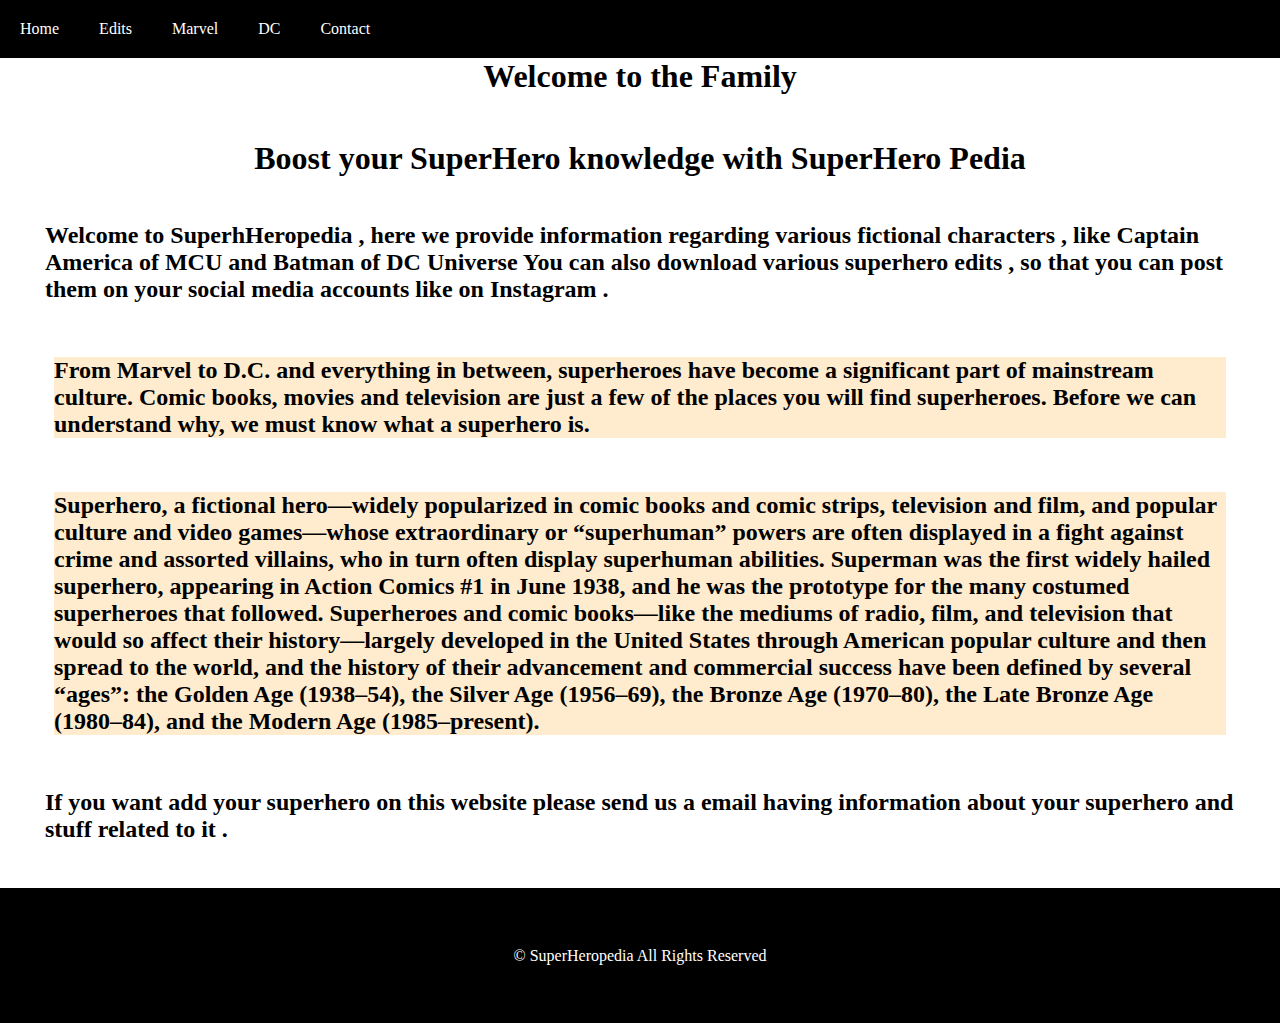
<file: about.html>
<!DOCTYPE html>
<html lang="en">
<head>
    <meta charset="UTF-8">
    <meta http-equiv="X-UA-Compatible" content="IE=edge">
    <meta name="viewport" content="width=device-width, initial-scale=1.0">
    <title>About Us</title>
    <link rel="stylesheet" href="style.css">
    <link rel="stylesheet" href="batman.css">
    <link rel="icon" type="image/x-icon" href="about2.jpg">
</head>
<body>
    <div>
        <ul class="nav">
          <li><a href="index.html">Home</a>
            <!-- <div class="submenu">
                    <ul class="inner">
                      <a href="#"><li>Superman</li></a>
                      <a href="#"><li>Batman</li></a>
                      <a href="#"><li>Wonder Woman</li></a>
                    </ul>
                  </div> -->
          </li>
          <li>Edits <ul class="dropdown">
            <a href="Marveledits.html"><li>Marvel</li></a>
            <a href="dc.html"><li>DC</li></a>
          </ul>
          </li>
          <a href="marvel.html"><li>Marvel</li></a>
          <a href="dc.html"><li>DC</li></a>
          <a href="contact.html"><li>Contact</li></a>
        </ul>
    </div>
    <h1>Welcome to the Family</h1>
    <div class="about">
        <h1 class="about1">Boost your SuperHero knowledge  with SuperHero Pedia</h>
        <h2 class="about1">Welcome to SuperhHeropedia , here we provide information regarding various fictional characters , like Captain America of MCU and Batman of DC Universe You can also download various superhero edits , so that you can post them on your social media accounts like on Instagram .</h2>
        
        <h2 class="about2">From Marvel to D.C. and everything in between, superheroes have become a significant part of mainstream culture. Comic books, movies and television are just a few of the places you will find superheroes. Before we can understand why, we must know what a superhero is.</h3>
        <h2 class="about2">Superhero, a fictional hero—widely popularized in comic books and comic strips, television and film, and popular culture and video games—whose extraordinary or “superhuman” powers are often displayed in a fight against crime and assorted villains, who in turn often display superhuman abilities. Superman was the first widely hailed superhero, appearing in Action Comics #1 in June 1938, and he was the prototype for the many costumed superheroes that followed. Superheroes and comic books—like the mediums of radio, film, and television that would so affect their history—largely developed in the United States through American popular culture and then spread to the world, and the history of their advancement and commercial success have been defined by several “ages”: the Golden Age (1938–54), the Silver Age (1956–69), the Bronze Age (1970–80), the Late Bronze Age (1980–84), and the Modern Age (1985–present).</h2>
        <h2 class="about1">If you want add your superhero on this website please send us a email having information about your superhero and stuff related to it .</h2>
       
    </div>

    <footer>
        &copy          SuperHeropedia                 All            Rights            Reserved
    </footer>
    
    
</body>
</html>
</file>
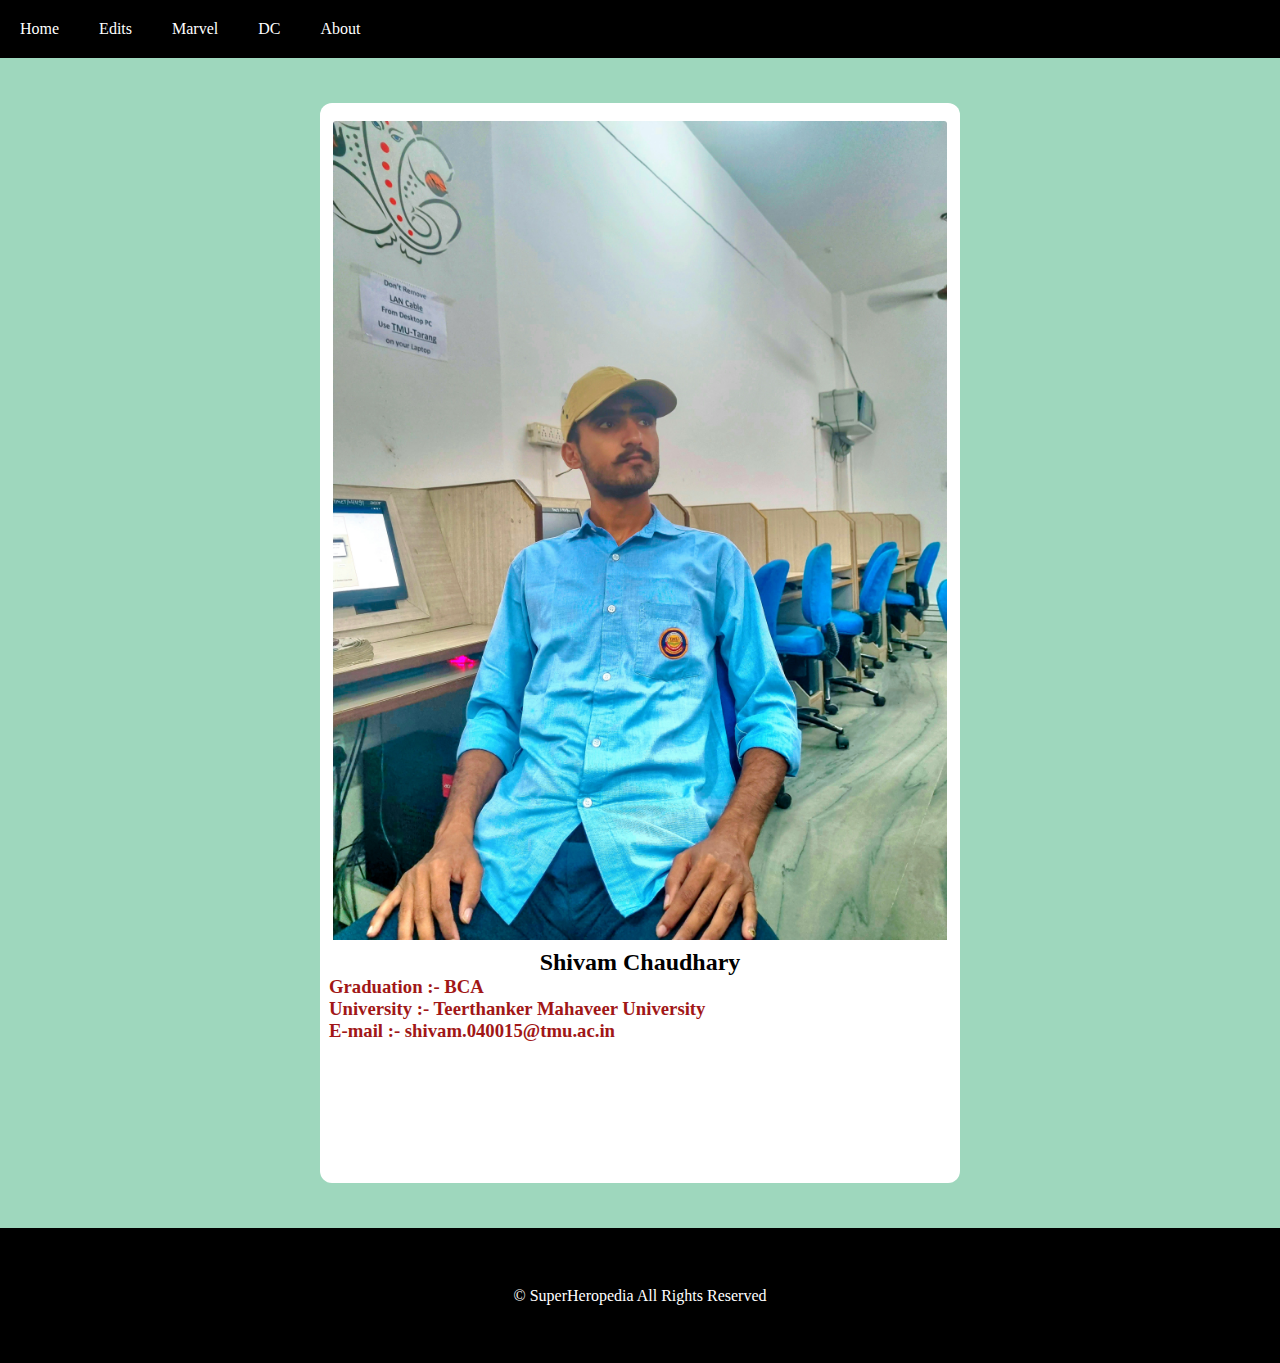
<file: contact.html>
<!DOCTYPE html>
<html lang="en">
<head>
    <meta charset="UTF-8">
    <meta http-equiv="X-UA-Compatible" content="IE=edge">
    <meta name="viewport" content="width=device-width, initial-scale=1.0">
    <title>Contact Us</title>
    <link rel="stylesheet" href="style.css">
    <link rel="stylesheet" href="contact.css">
    <link rel="icon" type="image/x-icon" href="bgm.jpg">
</head>
<body>
    <div>
        <ul class="nav">
          <li><a href="index.html">Home</a> </li>
          <li>Edits <ul class="dropdown">
            <a href="Marveledits.html"><li>Marvel</li></a>
            <a href="index1.html"><li>DC</li></a>
          </ul>
          </li>
          <a href="marvel.html"><li>Marvel</li></a>
          <a href="dc.html"><li>DC</li></a>
          <a href="about.html"><li>About</li></a>
        </ul>
      </div>
      <div class="about">
          <div class="Card">
              <div class="context">
                  <img class="context" src="20230818_104456_remastered.jpg" alt="Creator">
                  <h2>Shivam Chaudhary</h2>
                  <h3>Graduation :- BCA</h3>
                  <h3>University :- Teerthanker Mahaveer University</h3>
                  <h3>E-mail :- shivam.040015@tmu.ac.in</h3>
              </div>
          </div>
      </div>
      <footer>
        &copy          SuperHeropedia                 All            Rights            Reserved
      </footer>
</body>
</html>
</file>
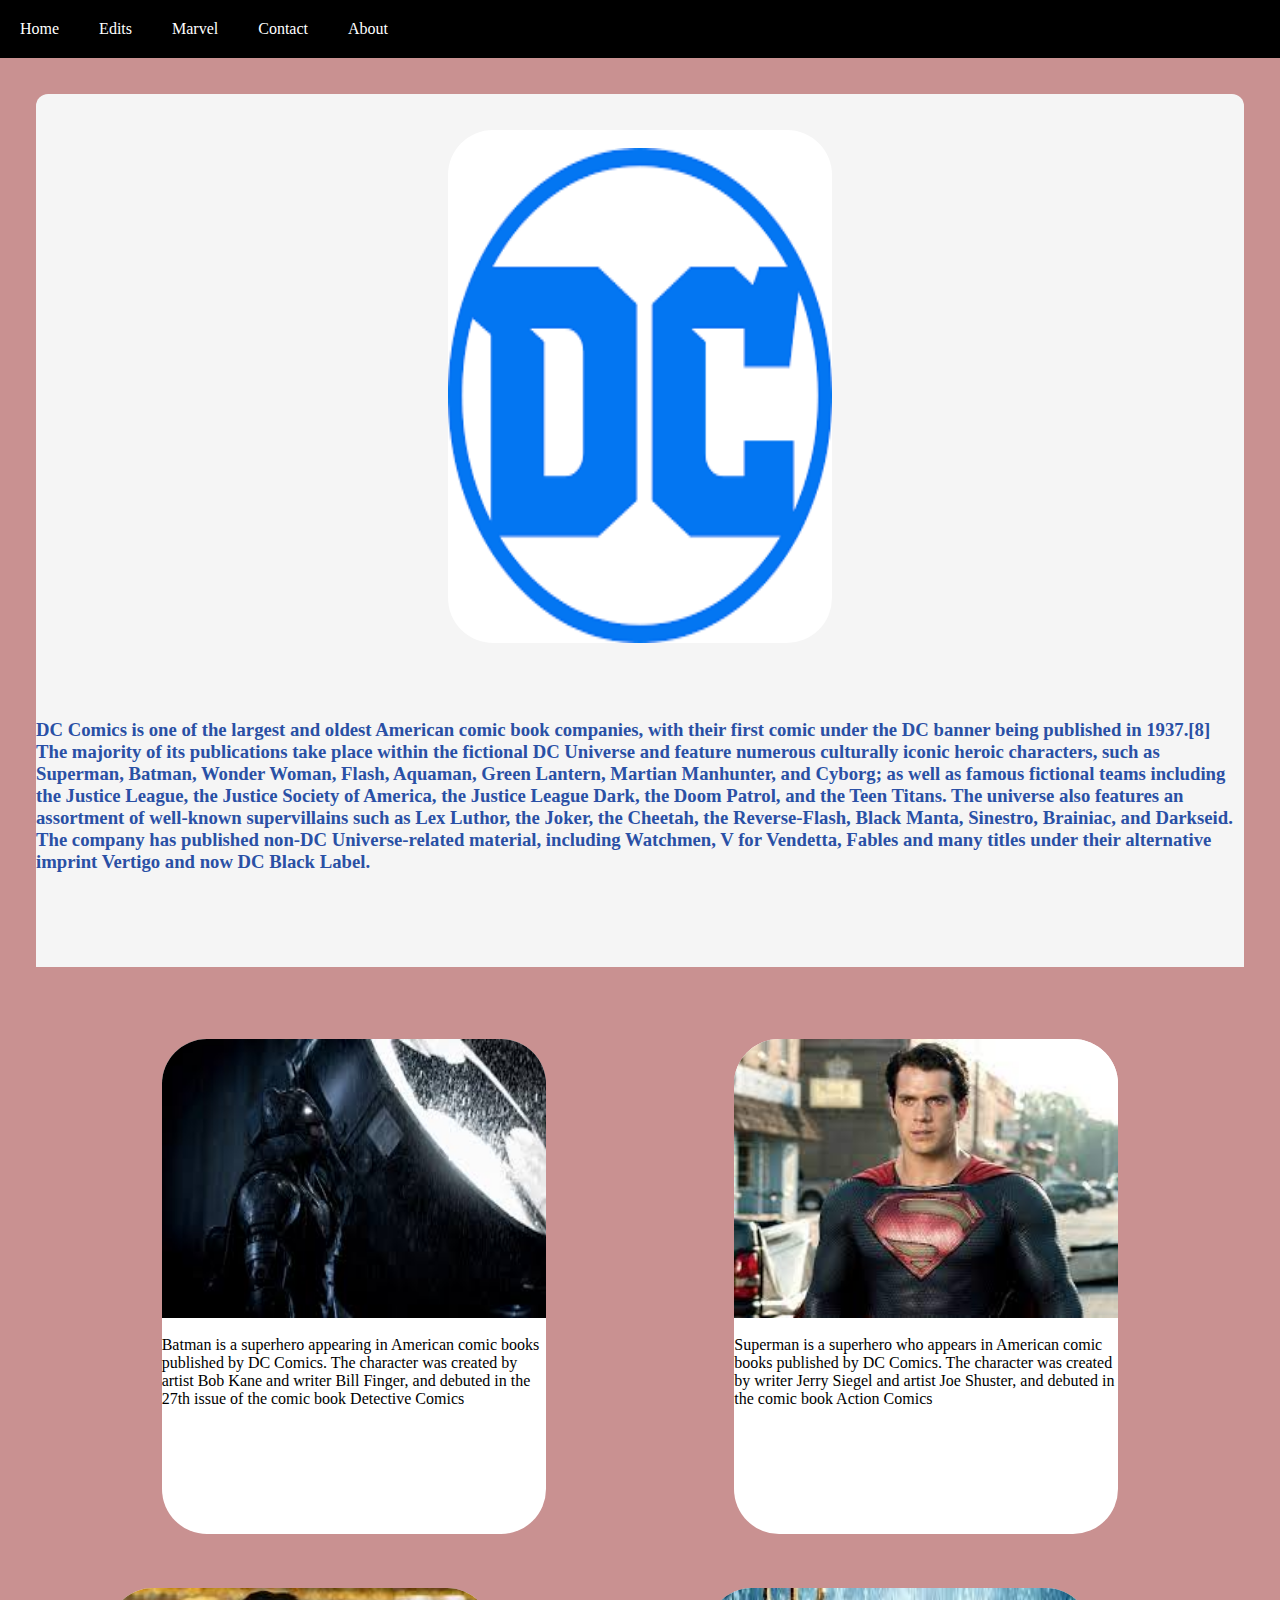
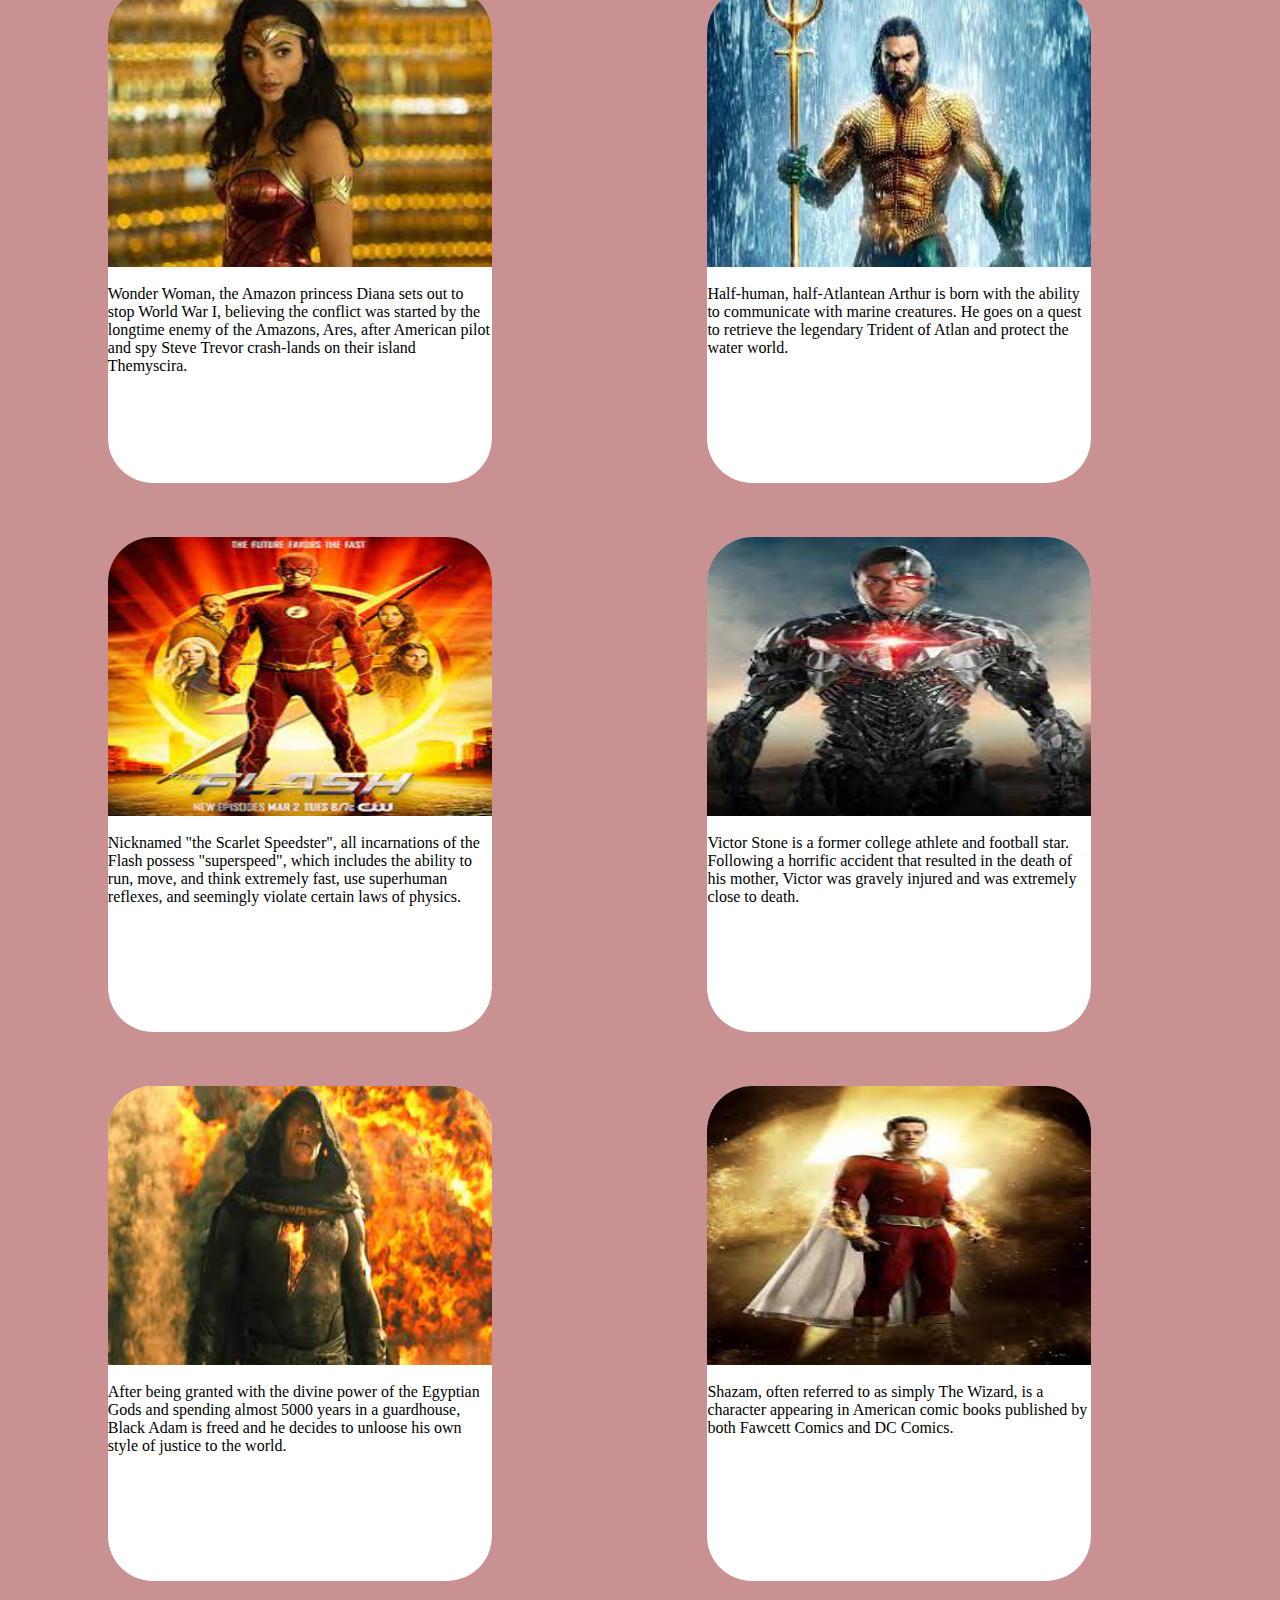
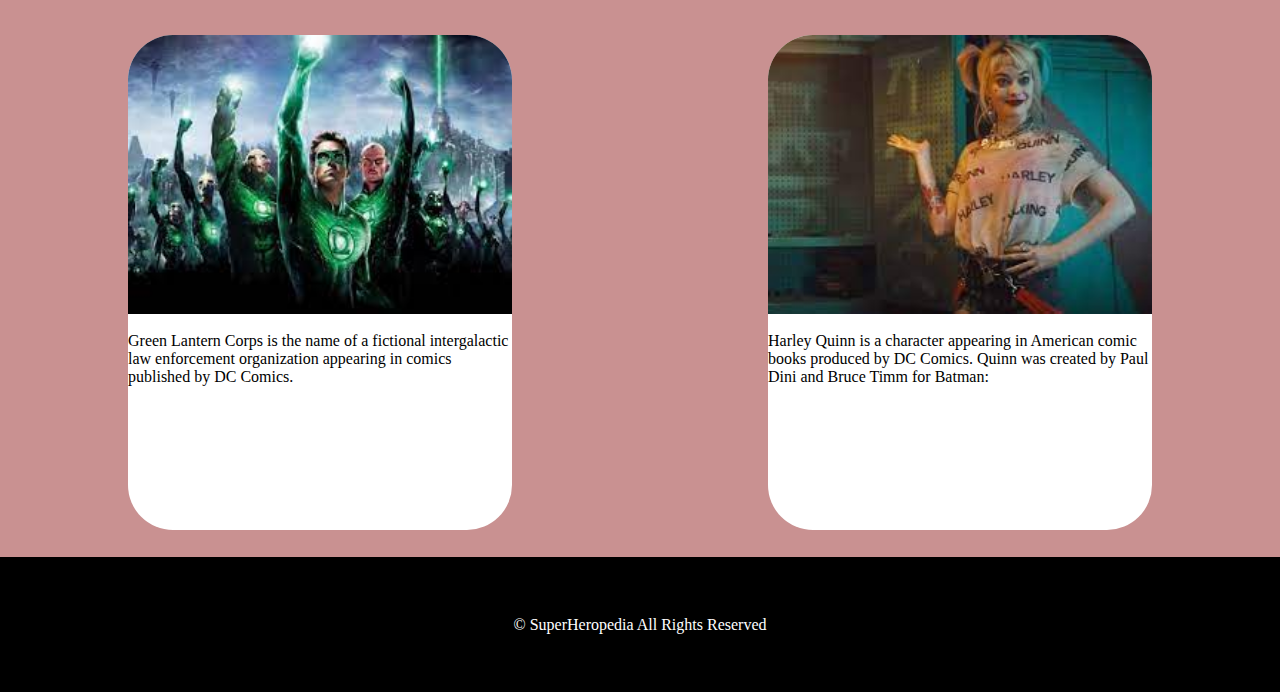
<file: dc.html>
<!DOCTYPE html>
<html lang="en">

<head>
  <meta charset="UTF-8">
  <meta http-equiv="X-UA-Compatible" content="IE=edge">
  <meta name="viewport" content="width=device-width, initial-scale=1.0">
  <title>DC Universe</title>
  <link rel="stylesheet" href="style.css">
  <link rel="stylesheet" href="batman.css">
  <link rel="icon" type="image/x-icon" href="dc1.png">
  
</head>

<body>
  <div class="Main">
    <div>
      <ul class="nav">
        <li><a href="index.html">Home</a>
          <!-- <div class="submenu">
                  <ul class="inner">
                    <a href="#"><li>Superman</li></a>
                    <a href="#"><li>Batman</li></a>
                    <a href="#"><li>Wonder Woman</li></a>
                  </ul>
                </div> -->
        </li>
        <li>Edits <ul class="dropdown">
          <a href="Marveledits.html"><li>Marvel</li></a>
          <a href="index1.html"><li>DC</li></a>
        </ul>
        </li>
        <a href="marvel.html"><li>Marvel</li></a>
        <a href="contact.html"><li>Contact</li></a>
        <a href="about.html"><li>About</li></a>
      </ul>
      <div>
      </div>
    </div>
    <a href="https://en.wikipedia.org/wiki/DC_Comics"><div class="dc">
      <div class="card1">
          <img src="dc1.png" alt="DC" class="card1">
        
      </div>
      <h3>DC Comics is one of the largest and oldest American comic book companies, with their first comic under the DC banner being published in 1937.[8] The majority of its publications take place within the fictional DC Universe and feature numerous culturally iconic heroic characters, such as Superman, Batman, Wonder Woman, Flash, Aquaman, Green Lantern, Martian Manhunter, and Cyborg; as well as famous fictional teams including the Justice League, the Justice Society of America, the Justice League Dark, the Doom Patrol, and the Teen Titans. The universe also features an assortment of well-known supervillains such as Lex Luthor, the Joker, the Cheetah, the Reverse-Flash, Black Manta, Sinestro, Brainiac, and Darkseid. The company has published non-DC Universe-related material, including Watchmen, V for Vendetta, Fables and many titles under their alternative imprint Vertigo and now DC Black Label.</h3>
    </div></a>
    <div class="main">
      <a href="https://en.wikipedia.org/wiki/Batman">
        <div class="wonder">
          <div class="content">
            <img src="batman2.jpg" alt="Batman" class="content"></a>
            Batman is a superhero appearing in American comic books published by DC Comics. The character was created
              by artist Bob Kane and writer Bill Finger, and debuted in the 27th issue of the comic book Detective Comics
            
          </div>
        </div>
      
      <a href="https://en.wikipedia.org/wiki/Superman_(DC_Extended_Universe)">
        <div class="wonder">
        <div class="content"><img src="superman2.jpg" alt="" class="content"></a>
          <p>Superman is a superhero who appears in American comic books published by DC Comics. The character was
            created by writer Jerry Siegel and artist Joe Shuster, and debuted in the comic book Action Comics</p>
        </div>
      </div>
      <a href="https://en.wikipedia.org/wiki/Wonder_Woman"><div class="wonder">
        <div class="content"><img src="ww3.jpg" alt="" class="content"></a>
          <p>Wonder Woman, the Amazon princess Diana sets out to stop World War I, believing the conflict was started by
            the longtime enemy of the Amazons, Ares, after American pilot and spy Steve Trevor crash-lands on their
            island Themyscira.</p>
        </div>
      </div>
      <a href="https://en.wikipedia.org/wiki/Aquaman_(film)">
      <div class="card">
        <div class="content"><img src="aquaman2.jpg" alt="" class="content"></a>
          <p> Half-human, half-Atlantean Arthur is born with the ability to communicate with marine creatures. He goes
            on a quest to retrieve the legendary Trident of Atlan and protect the water world.</p>
        </div>
      </div>
      <a href="https://en.wikipedia.org/wiki/The_Flash_(film)">
      <div class="wonder">
        <div class="content"><img src="flash2.jpg" alt="" class="content"></a>
          <p>Nicknamed "the Scarlet Speedster", all incarnations of the Flash possess "superspeed", which includes the
            ability to run, move, and think extremely fast, use superhuman reflexes, and seemingly violate certain laws
            of physics.</p>
        </div>
      </div>
      <a href="https://en.wikipedia.org/wiki/Cyborg_(DC_Comics)">
      <div class="card">
        <div class="content"><img src="cyborg1.jpg" alt="" class="content"></a>
          <p>Victor Stone is a former college athlete and football star. Following a horrific accident that resulted in
            the death of his mother, Victor was gravely injured and was extremely close to death.</p>
        </div>
      </div>
      <a href="https://en.wikipedia.org/wiki/Black_Adam ">
      <div class="card">
        <div class="content"><img src="adam2.jpg" alt="" class="content"></a>
          <p>After being granted with the divine power of the Egyptian Gods and spending almost 5000 years in a
            guardhouse, Black Adam is freed and he decides to unloose his own style of justice to the world.</p>
        </div>
      </div>
      <a href="https://en.wikipedia.org/wiki/Shazam_(wizard)">
      <div class="card">
        <div class="content"><img src="shazam1.jpg" alt="" class="content"></a>
          <p>Shazam, often referred to as simply The Wizard, is a character appearing in American comic books published
            by both Fawcett Comics and DC Comics.</p>
        </div>
      </div>
      <a href="https://en.wikipedia.org/wiki/Green_Lantern">
      <div class="card">
        <div class="content"><img src="green3.jpg" alt="" class="content"></a><p>Green Lantern Corps is the name of a fictional intergalactic law enforcement organization appearing in comics published by DC Comics. </p></div>
      </div>
      <a href="https://en.wikipedia.org/wiki/Harley_Quinn">
      <div class="card">
        <div class="content"><img src="harley1.jpg" alt="" class="content"></a><p>Harley Quinn is a character appearing in American comic books produced by DC Comics. Quinn was created by Paul Dini and Bruce Timm for Batman: </p></div>
      </div>
    </div>
    <footer>
      &copy          SuperHeropedia                 All            Rights            Reserved
    </footer>
   
</body>

</html>
</file>
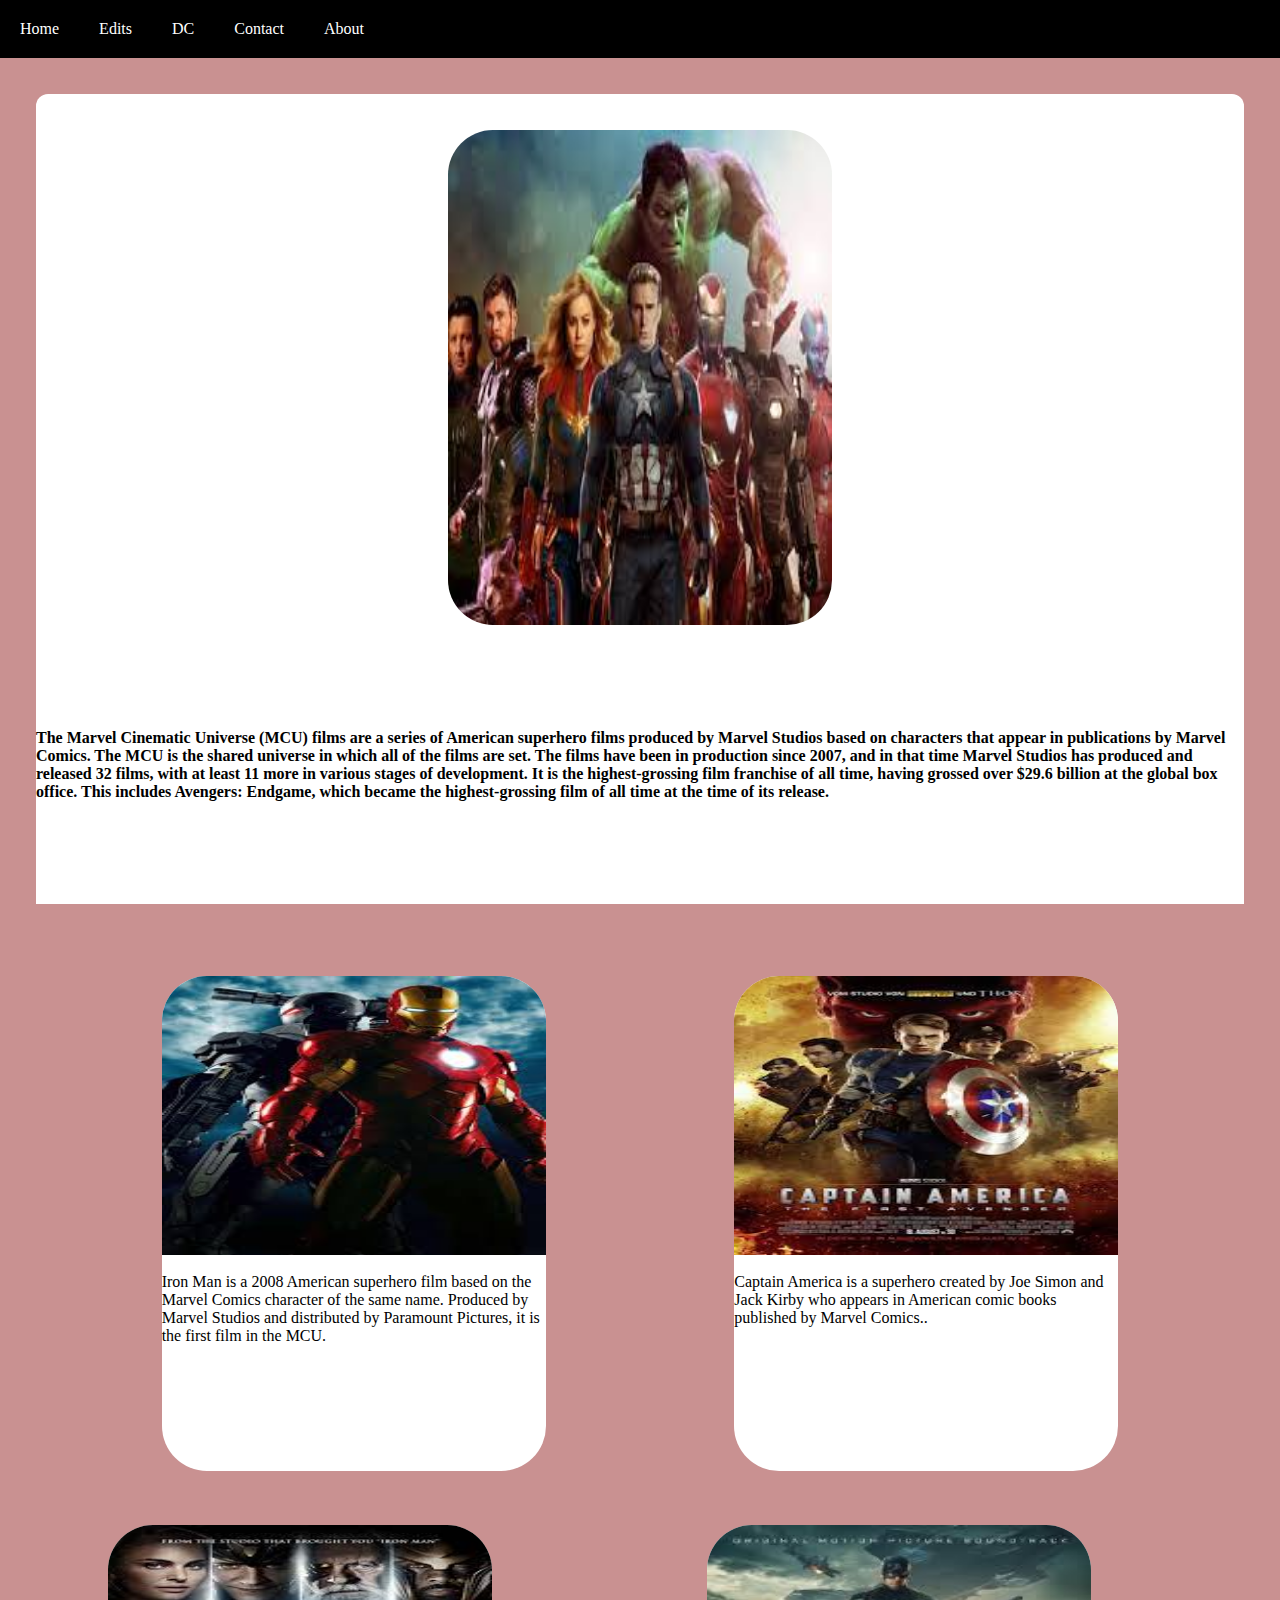
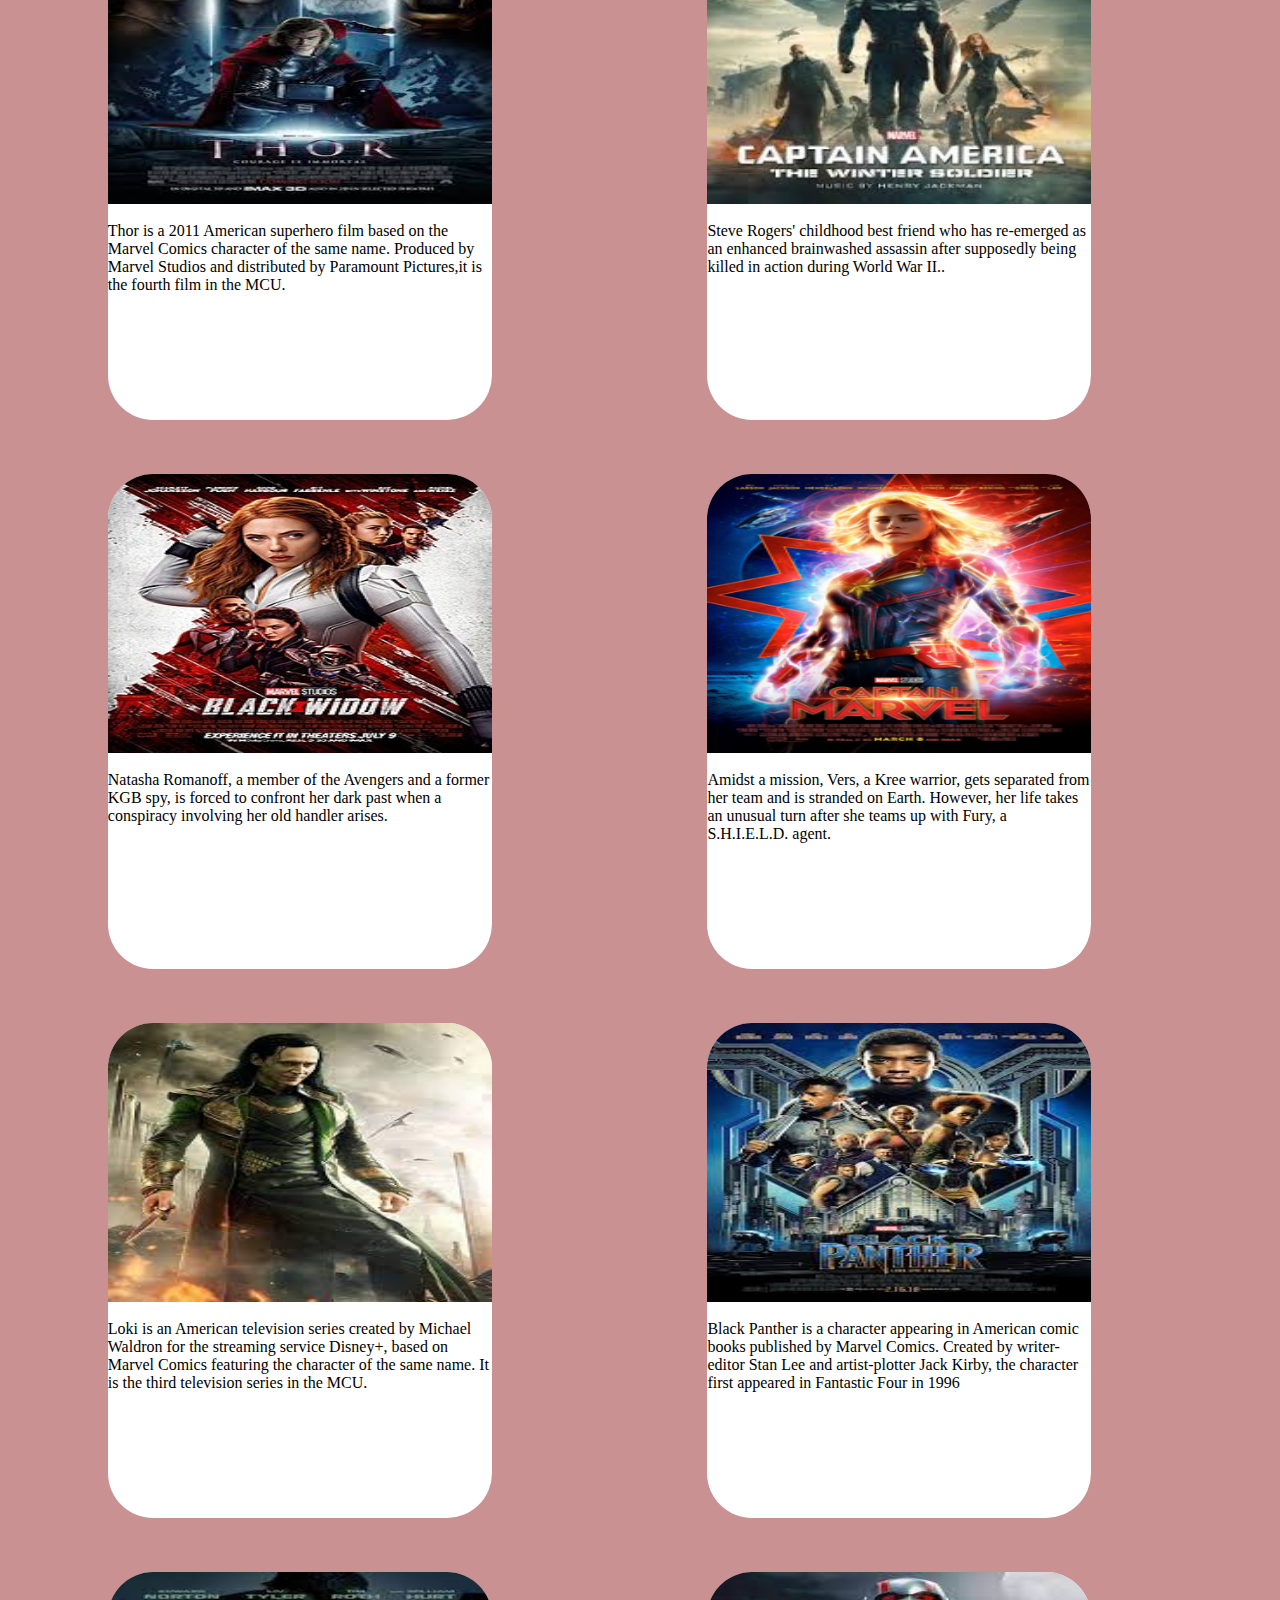
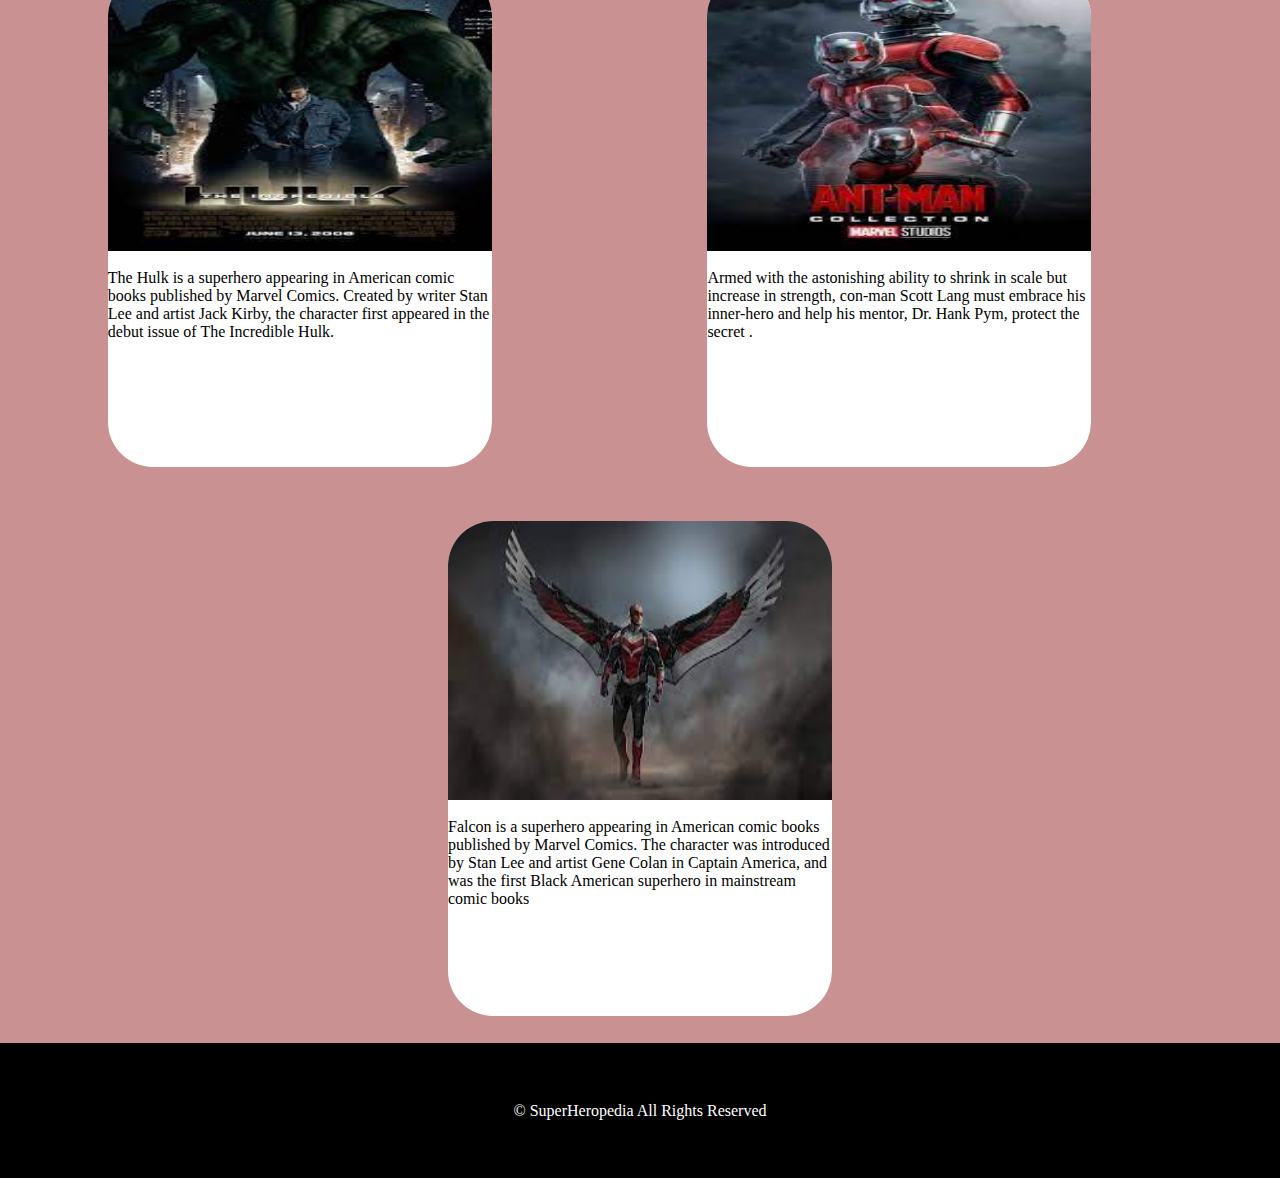
<file: marvel.html>
<!DOCTYPE html>
<html lang="en">
<head>
    <meta charset="UTF-8">
    <meta http-equiv="X-UA-Compatible" content="IE=edge">
    <meta name="viewport" content="width=device-width, initial-scale=1.0">
    <title>Marvel Universe</title>
    <link rel="stylesheet" href="style.css">
    <link rel="stylesheet" href="batman.css">
    <link rel="icon" type="image/x-icon" href="marvel.jpg">
</head>
<body>
   <div class="Main">
    <div>
      <ul class="nav">
          <li><a href="index.html">Home</a> 
            <!-- <div class="submenu">
              <ul class="inner">
                <a href="#"><li>Superman</li></a>
                <a href="#"><li>Batman</li></a>
                <a href="#"><li>Wonder Woman</li></a>
              </ul>
            </div> -->
          </li>
          <li>Edits <ul class="dropdown">
            <a href="Marveledits.html"><li>Marvel</li></a>
            <a href="index1.html"><li>DC</li></a>
          </ul>
          </li>
          <a href="dc.html"><li>DC</li></a>
          <a href="contact.html"><li>Contact</li></a>
          <a href="about.html"><li>About</li></a>
        </ul>
  </div>
  <a href="https://en.wikipedia.org/wiki/Marvel_Cinematic_Universe">
  <div class="marvel">
    <div class="card1">
      <img src="marvel3.jpg" alt="Marvel" class="img1"></a>
    </div>
    <p><b>
      The Marvel Cinematic Universe (MCU) films are a series of American superhero films produced by Marvel Studios based on characters that appear in publications by Marvel Comics. The MCU is the shared universe in which all of the films are set. The films have been in production since 2007, and in that time Marvel Studios has produced and released 32 films, with at least 11 more in various stages of development. It is the highest-grossing film franchise of all time, having grossed over $29.6 billion at the global box office. This includes Avengers: Endgame, which became the highest-grossing film of all time at the time of its release.
      </b>
    </p>
  </div>
  <div class="main">
    <a href="https://en.wikipedia.org/wiki/Iron_Man">
      <div class="wonder">
        <div class="content">
            <img class="content"  src="ironman.jpg" alt="Iron Man"></a>
            <p>Iron Man is a 2008 American superhero film based on the Marvel Comics character of the same name. Produced by Marvel Studios and distributed by Paramount Pictures, it is the first film in the MCU.</p>
        </div>
      </div>
      <a href="https://en.wikipedia.org/wiki/Captain_America:_The_First_Avenger">
      <div class="wonder">
        <div class="content">
            <img class="content" src="download.jpg" alt="abc"></a>
            <p>Captain America is a superhero created by Joe Simon and Jack Kirby who appears in American comic books published by Marvel Comics..</p>
        </div>
      </div>
      <a href="https://en.wikipedia.org/wiki/Thor">
      <div class="wonder">
        <div class="content">
            <img class="content" src="thor.jpg" alt="abc"></a>
            <p>Thor is a 2011 American superhero film based on the Marvel Comics character of the same name. Produced by Marvel Studios and distributed by Paramount Pictures,it is the fourth film in the  MCU. </p>
        </div>
      </div>
      <a href="https://en.wikipedia.org/wiki/Captain_America:_The_Winter_Soldier">
      <div class="wonder">
        <div class="content">
            <img class="content" src="wintersoldier.jpg" alt="abc"></a>
            <p>Steve Rogers' childhood best friend who has re-emerged as an enhanced brainwashed assassin after supposedly being killed in action during World War II..</p>
        </div>
      </div>
      <a href="https://en.wikipedia.org/wiki/Black_Widow_(2021_film)">
      <div class="wonder">
        <div class="content">
          <img src="blackwidow.jpg" alt="Black Widow" class="content"></a>
          <p>Natasha Romanoff, a member of the Avengers and a former KGB spy, is forced to confront her dark past when a conspiracy involving her old handler arises.</p>
        </div>
      </div>
      <a href="https://en.wikipedia.org/wiki/Captain_Marvel_(film)">
      <div class="wonder">
        <div class="content">
          <img src="captainmarvel.jpg" alt="Captain Marvel" class="content"></a>
          <p>Amidst a mission, Vers, a Kree warrior, gets separated from her team and is stranded on Earth. However, her life takes an unusual turn after she teams up with Fury, a S.H.I.E.L.D. agent.</p>
        </div>
      </div>
      <a href="https://en.wikipedia.org/wiki/Loki_(TV_series)">
      <div class="wonder">
        <div class="content">
          <img src="loki1.jpg" alt="Loki" class="content"></a>
          <p>Loki is an American television series created by Michael Waldron for the streaming service Disney+, based on Marvel Comics featuring the character of the same name. It is the third television series in the MCU.</p>
        </div>
      </div>
      <a href="https://en.wikipedia.org/wiki/Black_Panther_(film)">
      <div class="wonder">
        <div class="content">
          <img src="black2.jpg" alt="Black Panther" class="content"></a>
          <p>Black Panther is a character appearing in American comic books published by Marvel Comics. Created by writer-editor Stan Lee and artist-plotter Jack Kirby, the character first appeared in Fantastic Four in 1996</p>
        </div>
      </div>
      <a href="https://en.wikipedia.org/wiki/Hulk">
      <div class="wonder">
        <div class="content">
          <img src="hulk1.jpg" alt="Hulk" class="content"></a>
          <p>The Hulk is a superhero appearing in American comic books published by Marvel Comics. Created by writer Stan Lee and artist Jack Kirby, the character first appeared in the debut issue of The Incredible Hulk.</p>
        </div>
      </div>
      <a href="https://en.wikipedia.org/wiki/Ant-Man_(film)">
      <div class="wonder">
        <div class="content">
          <img src="antman2.jpg" alt="Ant Man" class="content"></a>
          <p>Armed with the astonishing ability to shrink in scale but increase in strength, con-man Scott Lang must embrace his inner-hero and help his mentor, Dr. Hank Pym, protect the secret .</p>
        </div>
      </div>
      <a href="https://en.wikipedia.org/wiki/Sam_Wilson_(Marvel_Cinematic_Universe)">
      <div class="wonder">
        <div class="content">
          <img src="falcon3.jpg" alt="Falcon" class="content"></a>
          <p>Falcon is a superhero appearing in American comic books published by Marvel Comics. The character was introduced by Stan Lee and artist Gene Colan in Captain America, and was the first Black American superhero in mainstream comic books</p>
        </div>
      </div>
    </div>
    </div>
    <footer>
      &copy          SuperHeropedia                 All            Rights            Reserved
    </footer>
   
   </div>
</body>
</html>
</file>
<file: style.css>
.Main{
  background-color:#c99191;
  
  width:100vw;
}
.about1{
  margin:5vh;
  justify-content: center;
}
.about2{
  margin: 6vh;
  background-color: blanchedalmond;
}
.heading{
  align-content: center;
}
.h2{
  background-color: blanchedalmond;
  border-radius: 12px;
  display:flex;
  align-items: center;
  justify-content: center;
  align-self: center;
  margin: 4vh;
  width:97vw;
  
}
h1{
  justify-content: center;
  display: flex;
}
.marvel{
  display: flex;
  flex-wrap: wrap;
  justify-content: center;
  margin:4vh;
  background-color:white;
  height:90vh;
  border-top-left-radius: 12px;
  border-top-right-radius: 12px;
  
}
.card1{
      display: flex;
      height:55vh;
      width:30vw;
      align-items: center;
      justify-content: center;
      background-color:white;
      /* border-radius: 5vh; */
      display: flex;
      margin-top:4vh;
      

}
.img1{
  display: flex;
  height:55vh;
  width:30vw;
  align-items: center;
  justify-content: center;
  background-color:white;
  border-radius: 5vh;
  
  

}
h3{
  width:100vw;
  font-weight: 600;
  color:rgb(161, 23, 23);
}


.nav{
    background-color: black;
    display: flex;
    /* text-decoration: none; */
    flex-wrap: wrap;
    width:100vw;
    
  }
   ul li{
    color: white;
    list-style: none;
    margin:15px;
    padding: 5px;
  }
  a{
    text-decoration: none;
    color: white;
  }
  .nav ul li a{
    text-decoration: none;
    color:white;
  }
  /* .submenu{
    display:none;
  }
  .nav ul li :hover .submenu{
    display:block;
    position: absolute;
    background: rgb(0,100,0);
    
  } */
  /* .nav ul li :hover .submenu ul {
    display: block;
  } */
  *{
    margin: 0px;
    padding: 0px;
    box-sizing: border-box;
  }
  .vedo{
    border: black 2px solid;
    display: flex;
    flex-wrap:wrap;
    flex-flow: wrap;
    justify-content: space-evenly;
    /* align-content: center; */
    /* flex-grow: calc(2); */

  }
  .man{
    border: black 2px solid;
    margin: 12px;
    height: 40vh;
    width: 40vw;
  }
  .container{
    width: 100vw;
    height: 100vh;
    display: flex;
    background-color: tan;
    justify-content: center;
    align-items: center;
  }
  .box{
      width:60%;
      height:90%;
      background-color: white;
      border-radius: 20px;
      display: flex;
      flex-direction: column;
      align-items: center;
      gap: 25px;
  }
  .box video{
    height:35vh;
    width: 59vw;

  }

  .med{
      display: flex;
      flex-wrap: wrap;
      justify-content: space-evenly;
      gap: 22px;
      margin-top: 45px;
      background-color: aquamarine;
      margin-bottom: 3vw;;
  }
  ul li{
    display:inline-block;
    position: relative;
  }
  ul li ul.dropdown li{
    display: block;
  }
  ul li ul.dropdown{
      width: 8vw;
      background:red;
      position:absolute;
      z-index: 999;
      display: none;
  }
  ul li a:hover{
      background: #112c66;
  }
  ul li:hover ul.dropdown{
      display: block;
  }
@media (max-width:800px) {
    ul li{
        display:inline-block;
        position: relative;
      }
      ul li ul.dropdown li{
        display: block;
      }
      ul li ul.dropdown{
          width: 22vw;
          background:red;
          position:absolute;
          z-index: 999;
          display: none;
      }
      ul li a:hover{
          background: #112c66;
      }
      ul li:hover ul.dropdown{
          display: block;
      }
}
  /* @media (max-width:1200px) {
    .container{
      display: flex;
      flex-wrap: wrap;
      flex-direction: column;
    }
   
    
  } */
  @media (min-width:800px) {
    /* .main{
      display: flex;
      flex-direction: row;
      flex-wrap: wrap;
    } */
   
        .box{
          background-color: blueviolet;
          gap:10px;
          width:25%;
          height: 45%;
          /* flex-direction: column; */
          /* align-items: center; */
        }        
        .box video{
          height: 80%;
          width: 98%;
          
        }
  }   
  @media (max-width:800px) {
    .box{
      height: 55%;
    }
    .heading{
      align-content: center;
      width:100vw;
    }
    h2{
      background-color: blanchedalmond;
      border-radius: 12px;
      display:flex;
      align-items: center;
      justify-content: center;
      align-self: center;
      margin: 4vh;
      
    }
    .container{
    width: 100vw;
    height: 90vh;
    display: flex;
    background-color: aquamarine;
    justify-content: center;
    align-items: center;
  }
  .box{
      width:60%;
  
      background-color: yellow;
      border-radius: 20px;
      display: flex;
      flex-direction: column;
      align-items: center;
      gap: 25px;
  }
  .box video{
    height:40vh;
    width: 59vw;

  }
  
      /* padding: 12px; */
  }
  footer{
    height: 15vh;
    width: 100vw;
    background-color: black;
    color: white;
    justify-content: center;
    display: flex;
    align-items: center;
  }
</file>
<file: batman.css>
.para{
    margin-top:5vh ;
    font-size:x-large;
    padding:55px;
}
p{
    font-size:medium;
    display: inline;
    
    
}
.dc{
    display: flex;
    flex-wrap: wrap;
    justify-content: center;
    margin:4vh;
    background-color: whitesmoke;
    height:97vh;
    border-top-left-radius: 12px;
    border-top-right-radius: 12px;

}
.card1{
        display: flex;
        height:55vh;
        width:30vw;
        align-items: center;
        justify-content: center;
        background-color:white;
        border-radius: 5vh;
        display: flex;
        

}
h3{
    width:100vw;
    font-weight: 600;
    color:  #2a50a5;
}
@media (max-width:1050px){
        
}
@media (min-width:800px){

    .wonder{
        height:55vh;
        width:30vw;
        margin:3vh;
        background-color:white;
        border-radius: 5vh;
        display: flex;
        
    }
   
    .card{
        height:55vh;
        width:30vw;
        margin:3vh;
        background-color:white;
        border-radius: 5vh;
        display: flex;
    }
    .content{
        
        height:31vh;
        width:30vw;
        
        border-top-left-radius: 5vh;
        border-top-right-radius: 5vh;
        gap:2vh;
        display: flex;
        flex-wrap: wrap;
    }
    
    .main{
       
        display: flex;
        margin-top: 5vh;
        justify-content: space-evenly;
        flex-wrap: wrap;
        flex-shrink: 1;
    
    }
}
/* img{
    height: 28vh;
    width: 21vw;
    border-top-left-radius:5vh;
    border-top-right-radius:5vh;
} */
@media (max-width:300px){
    .content{
        height:30vh;
        width:40vw;
        
        border-top-left-radius: 5vh;
        border-top-right-radius: 5vh;
        gap:5vh;
        display: flex;
        flex-wrap: wrap;
    }
    .card{
        height:70vh;
        width:50vw;
        margin:3vh;
        background-color:white;
        border-radius: 5vh;
        display: flex;
    }

}
@media (max-width:900px) ,(max-height:500px){
    .main{
        flex-direction:column;
        align-items: center;
        display: flex;
        
    }
    .dc{
        height: 145vh;
        display: flex;
        flex-wrap: wrap;
        justify-content: center;
        margin: 4vh;
        background-color: whitesmoke;
    }
    img{
        height:30vh;
        width:40vw;
    }
    .content{
        height:40vh;
        width:50vw;
        
        border-top-left-radius: 5vh;
        border-top-right-radius: 5vh;
        gap:5vh;
        display: flex;
        flex-wrap: wrap;
    }
    .card{
        height:70vh;
        width:50vw;
        margin:3vh;
        background-color:white;
        border-radius: 5vh;
        display: flex;
    }
    .wonder{
        height:78vh;
        width:50vw;
        margin:3vh;
        background-color:white;
        border-radius: 5vh;
        display: flex;
        background-color: white;
    }
}
@media (max-width:400px) ,(max-height:600px){
    .marvel {
        display: flex;
        flex-wrap: wrap;
        justify-content: center;
        margin: 4vh;
        background-color: white;
        height: 100vh;
        border-top-left-radius: 12px;
        border-top-right-radius: 12px;
    }
}
/* @media (max-width:700px){
    .main{
        flex-direction:row;  
        display:flex;
        flex-wrap: wrap-reverse;
    }
    .content {
        height: 28vh;
        width: 34vw;
        border-top-left-radius: 5vh;
        border-top-right-radius: 5vh;
        gap: 5vh;
        display: flex;
        flex-wrap: wrap;
    }
    .card {
        height: 52vh;
        width: 34vw;
        background-color: cornflowerblue;
        border-radius: 5vh;
        display: flex;
        margin: 4vh;
    }
} */
</file>
<file: contact.css>
@media (max-width:800px),(max-height:550px){
    .Card{
        height:135vh;
        width:80vw;
        border-radius: 12px;
        background-color:white;
        display: flex;
        justify-content: center;
        margin: 5vh;
    
    }
    .context{
        height:93vh;
        width:80vw;
        padding: 1vh;
        border-top-left-radius: 12px;
        border-top-right-radius: 12px;
        justify-content: center;
        display: flex;
        flex-wrap: wrap;
    }
    .about{
        background-color:#9ed7bd;
        justify-content: center;
        display: flex;
    }
}
@media (min-width:801px) {
    .Card{
        height:120vh;
        width:50vw;
        border-radius: 12px;
        background-color:white;
        display: flex;
        justify-content: center;
        margin: 5vh;
    
    }
    .context{
        height: 93vh;
        width:50vw;
        padding: 1vh;
        border-top-left-radius: 12px;
        border-top-right-radius: 12px;
        justify-content: center;
        display: flex;
        flex-wrap: wrap;
    }
    .about{
        background-color:#9ed7bd;
        justify-content: center;
        display: flex;
    }
}
</file>
